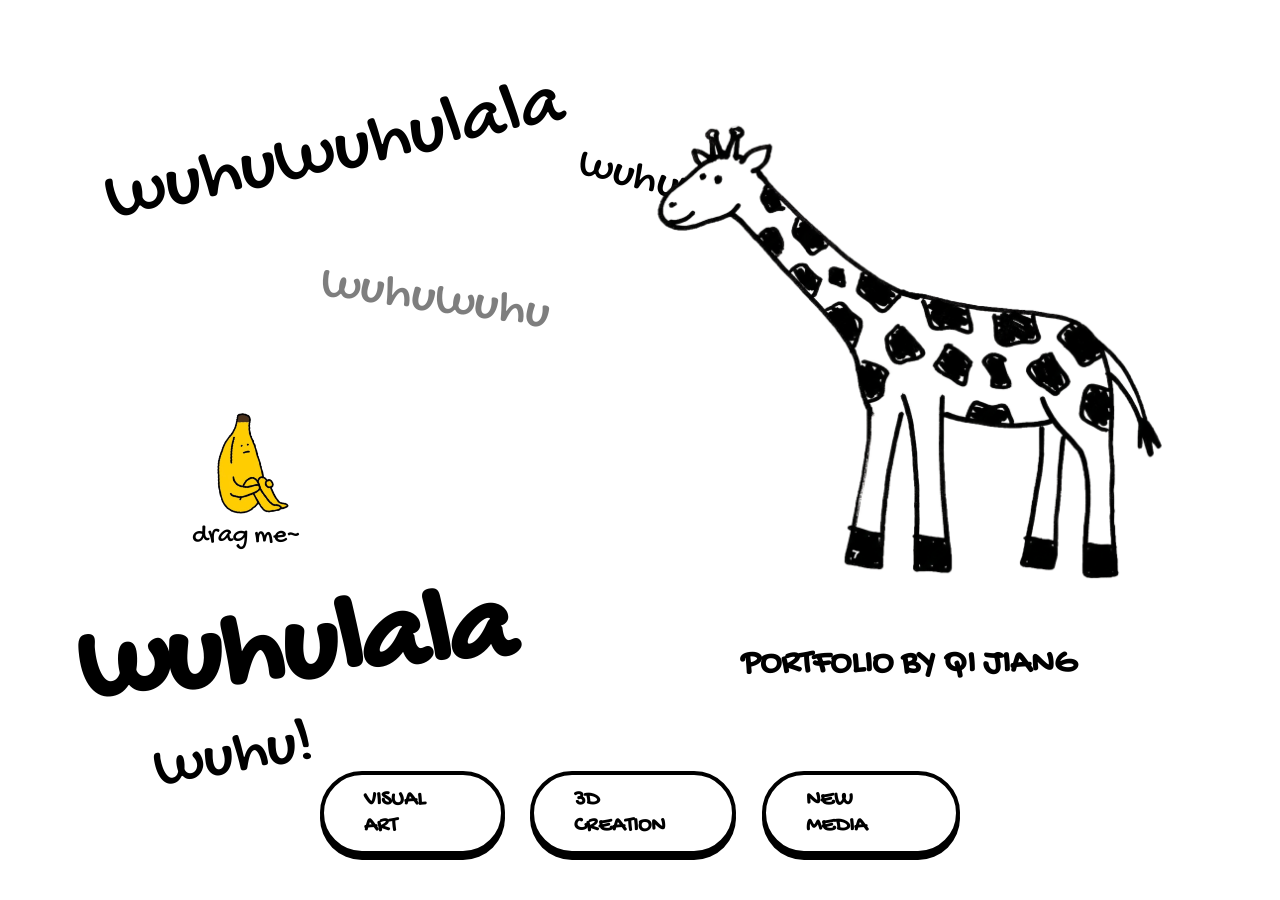
<file: index.html>
<!DOCTYPE html>
<html lang="zh">
<head>
    <meta charset="UTF-8">
    <meta name="viewport" content="width=device-width, initial-scale=1.0">
    <title>Visual Portfolio | QI JIANG</title>
    <style>
        @import url('https://fonts.font.im/css2?family=Gochi+Hand&display=swap');

        * { font-family: 'Gochi Hand', cursive !important; box-sizing: border-box; }

        body, html {
            margin: 0; padding: 0; 
            background-color: #ffffff;
            width: 100%; height: 100%;
            overflow: hidden;
            display: flex; justify-content: center; align-items: center;
        }

        .viewport-wrapper {
            position: relative;
            width: 100vw; height: 100vh;
            max-width: 1920px;
            margin: 0 auto;
            display: flex; flex-direction: column; justify-content: center; align-items: center;
        }

        /* 1. 背景文字层 (z-index: 1) */
        .wuhu-bg-layer {
            position: absolute;
            top: 0; left: 0;
            width: 100%; height: 100%;
            z-index: 1; 
            pointer-events: none;
        }

        .wuhu-item {
            position: absolute;
            white-space: nowrap;
            color: #000;
            animation: drift 5s infinite ease-in-out;
        }

        .t1 { top: 12vh; left: 8vw; font-size: 6vw; transform: rotate(-12deg); }
        .t2 { top: 30vh; left: 25vw; font-size: 4vw; transform: rotate(8deg); opacity: 0.5; }
        .t3 { top: 65vh; left: 6vw; font-size: 9vw; transform: rotate(-5deg); font-weight: bold; }
        .t4 { top: 18vh; left: 45vw; font-size: 3.5vw; transform: rotate(15deg); }
        .t5 { top: 80vh; left: 12vw; font-size: 5vw; transform: rotate(-10deg); }

        @keyframes drift {
            0%, 100% { transform: translate(0, 0); }
            50% { transform: translate(15px, -15px); }
        }

        /* 2. 主内容区域 (z-index: 10) */
        .main-content {
            position: absolute;
            right: 8vw; 
            bottom: 20vh; 
            display: flex;
            flex-direction: column;
            align-items: center; 
            z-index: 10; 
        }

        .animal-container {
            position: relative;
            display: flex;
            justify-content: center;
            align-items: flex-end;
        }

        .animal-img {
            width: 42vw; 
            max-width: 650px;
            min-width: 320px;
            cursor: pointer;
            transform: scaleX(-1);
            transition: 0.3s;
            -webkit-user-drag: none;
            z-index: 11;
        }

        /* 核心：晃动动画 */
        .animal-img.active { animation: shake 0.4s ease-in-out; }
        @keyframes shake {
            0%, 100% { transform: scaleX(-1) rotate(0deg); }
            50% { transform: scaleX(-1) rotate(-3deg); }
        }

        /* 3. 香蕉组合 (z-index: 100) */
        .draggable-banana-wrap {
            position: fixed;
            left: 15vw; 
            top: 45vh; 
            display: flex;
            flex-direction: column;
            align-items: center;
            z-index: 100; 
            cursor: grab;
            touch-action: none;
            user-select: none;
        }
        .draggable-banana-wrap:active { cursor: grabbing; }

        .banana-img {
            width: 9vw; 
            max-width: 100px;
            transform: rotate(-10deg);
            -webkit-user-drag: none;
        }

        .drag-hint {
            font-size: 1.7rem;
            color: #000;
            margin-top: 2px;
            white-space: nowrap;
            pointer-events: none; 
        }

        .signature-block {
            margin-top: 20px;
            text-align: center;
            z-index: 13; 
        }

        .name-text { 
            font-size: 2.7vw; 
            font-weight: bold; 
            color: #000; 
            text-transform: uppercase;
        }

        /* 4. 底部导航 (z-index: 20) */
        .nav-tabs {
            position: absolute;
            bottom: 5vh;
            left: 50%;
            transform: translateX(-50%);
            display: flex; gap: 2vw;
            z-index: 20;
        }

        .tab {
            border: 4px solid #000;
            border-radius: 60px; 
            padding: 12px 40px;
            text-decoration: none;
            color: #000;
            font-weight: bold;
            font-size: 1.7vw;
            background: #fff;
            transition: 0.2s;
            text-transform: uppercase;
            box-shadow: 0 5px 0 #000;
        }
        .tab:hover { background: #000; color: #fff; transform: translateY(-5px); }

        /* 核心修复：星星特效样式 (z-index 必须最高) */
        .sparkle {
            position: absolute;
            width: 40px; height: 40px;
            background: url('data:image/svg+xml;utf8,<svg xmlns="http://www.w3.org/2000/svg" viewBox="0 0 576 512"><path d="M316.9 18C311.6 7 300.4 0 288.1 0s-23.4 7-28.8 18L195 150.3 51.4 171.5c-12 1.8-22 10.2-25.7 21.7s-.7 24.2 7.9 32.7L137.8 329 113.2 474.7c-2 12 3 24.2 12.9 31.3s23 8 33.8 2.3l128.3-68.5 128.3 68.5c10.8 5.7 23.9 4.8 33.8-2.3s14.9-19.3 12.9-31.3L438.5 329 542.7 225.9c8.6-8.5 11.7-21.2 7.9-32.7s-13.7-19.9-25.7-21.7L381.2 150.3 316.9 18z" fill="%23FFD700"/></svg>') no-repeat center/contain;
            pointer-events: none;
            animation: burst 0.8s ease-out forwards;
            z-index: 2000; 
        }
        @keyframes burst {
            0% { transform: scale(0); opacity: 0; }
            50% { opacity: 1; }
            100% { transform: scale(1.5) translate(var(--dx), var(--dy)) rotate(45deg); opacity: 0; }
        }

        @media (max-width: 850px) {
            .draggable-banana-wrap { left: 10vw; top: 15vh; }
            .main-content { right: 0; left: 0; bottom: 30vh; }
            .animal-img { width: 85vw; }
            .nav-tabs { flex-direction: column; width: 80%; bottom: 4vh; }
            .tab { font-size: 1.4rem; width: 100%; text-align: center; }
        }
    </style>
</head>
<body>

    <div class="viewport-wrapper">
        <div class="wuhu-bg-layer">
            <span class="wuhu-item t1">wuhuwuhulala</span>
            <span class="wuhu-item t2">wuhuwuhu</span>
            <span class="wuhu-item t3">wuhulala</span>
            <span class="wuhu-item t4">wuhuwuhu</span>
            <span class="wuhu-item t5">wuhu!</span>
        </div>

        <div class="main-content">
            <div class="animal-container">
                <img id="giraffe" class="animal-img" onclick="clickGiraffe(event)" src="1.png">
            </div>
            <div class="signature-block">
                <p class="name-text">Portfolio BY QI JIANG</p>
            </div>
        </div>

        <div id="banana-module" class="draggable-banana-wrap" onmousedown="startDrag(event)" ontouchstart="startDrag(event)">
            <img src="banana.png" class="banana-img">
            <span class="drag-hint">drag me~</span>
        </div>

        <div class="nav-tabs">
            <a href="visual.html" class="tab">Visual Art</a>
            <a href="digital.html" class="tab">3D Creation</a>
            <a href="new-media.html" class="tab">New Media</a>
        </div>
    </div>

<script>
    // 1. 核心修复：点击长颈鹿生成星星
    function clickGiraffe(e) {
        const img = document.getElementById('giraffe');
        
        // 触发晃动 (通过重置 class)
        img.classList.remove('active');
        void img.offsetWidth; // 关键：强制浏览器重绘，确保动画重新开始
        img.classList.add('active');

        // 获取点击的具体坐标 (适配触摸和鼠标)
        const x = e.clientX || (e.touches && e.touches[0].clientX);
        const y = e.clientY || (e.touches && e.touches[0].clientY);

        // 爆出 12 颗星星
        for(let i=0; i<12; i++) {
            createStar(x, y);
        }
    }

    function createStar(x, y) {
        const star = document.createElement('div');
        star.className = 'sparkle';
        // 随机爆炸方向
        const dx = (Math.random() - 0.5) * 250 + 'px';
        const dy = (Math.random() - 0.5) * 250 + 'px';
        star.style.setProperty('--dx', dx);
        star.style.setProperty('--dy', dy);
        
        // 设置初始位置在鼠标点击处
        star.style.left = (x - 20) + 'px';
        star.style.top = (y - 20) + 'px';
        
        document.body.appendChild(star);
        // 动画结束后销毁元素
        setTimeout(() => star.remove(), 800);
    }

    // 2. 香蕉拖拽逻辑
    let isDragging = false;
    let offset = { x: 0, y: 0 };
    const bananaWrap = document.getElementById('banana-module');

    function startDrag(e) {
        isDragging = true;
        const clientX = e.clientX || (e.touches && e.touches[0].clientX);
        const clientY = e.clientY || (e.touches && e.touches[0].clientY);
        
        const rect = bananaWrap.getBoundingClientRect();
        offset.x = clientX - rect.left;
        offset.y = clientY - rect.top;

        document.addEventListener('mousemove', drag);
        document.addEventListener('mouseup', stopDrag);
        document.addEventListener('touchmove', drag, { passive: false });
        document.addEventListener('touchend', stopDrag);
    }

    function drag(e) {
        if (!isDragging) return;
        if (e.type === 'touchmove') e.preventDefault(); 

        const clientX = e.clientX || (e.touches && e.touches[0].clientX);
        const clientY = e.clientY || (e.touches && e.touches[0].clientY);

        bananaWrap.style.left = (clientX - offset.x) + 'px';
        bananaWrap.style.top = (clientY - offset.y) + 'px';
    }

    function stopDrag() {
        isDragging = false;
        document.removeEventListener('mousemove', drag);
        document.removeEventListener('mouseup', stopDrag);
        document.removeEventListener('touchmove', drag);
        document.removeEventListener('touchend', stopDrag);
    }

    // 3. 全屏 ESC 退出逻辑
    document.addEventListener('keydown', (e) => {
        if (e.key === 'Escape') {
            const exit = document.exitFullscreen || document.webkitExitFullscreen || document.mozCancelFullScreen || document.msExitFullscreen;
            if (exit) exit.call(document);
        }
    });
</script>
</body>
</html>
</file>
